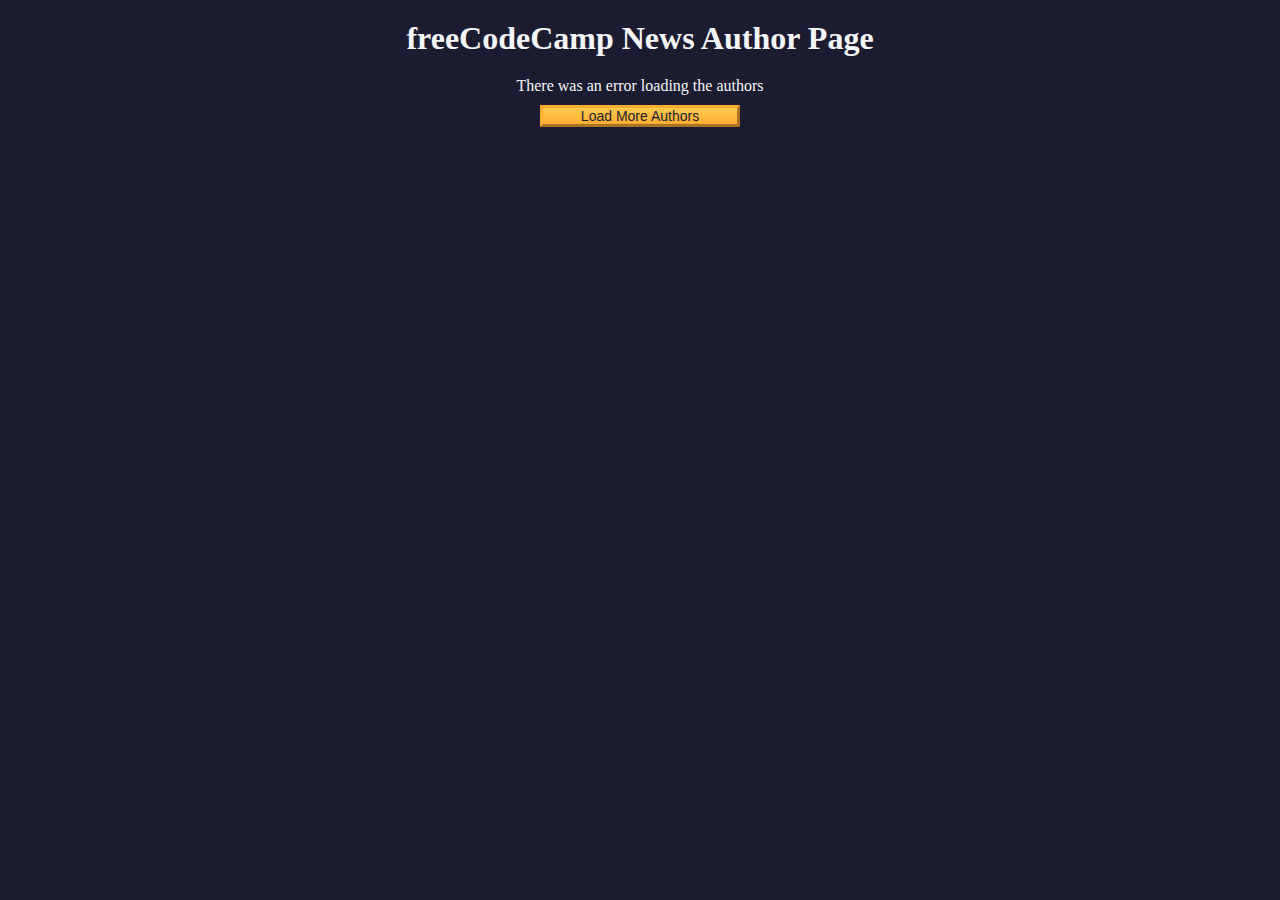
<file: fccProjects/2 javaScript/5 Author Page/index.html>
<!DOCTYPE html>
<html lang="en">
  <head>
    <meta charset="UTF-8" />
    <meta http-equiv="X-UA-Compatible" content="IE=edge" />
    <meta name="viewport" content="width=device-width, initial-scale=1.0" />
    <title>freeCodeCamp News Author Page</title>
    <link rel="stylesheet" href="./styles.css" />
  </head>
  <body>
    <h1 class="title">freeCodeCamp News Author Page</h1>

    <main>
      <div id="author-container"></div>
      <button class="btn" id="load-more-btn">Load More Authors</button>
    </main>

    <script src="./script.js"></script>
  </body>
</html>
</file>
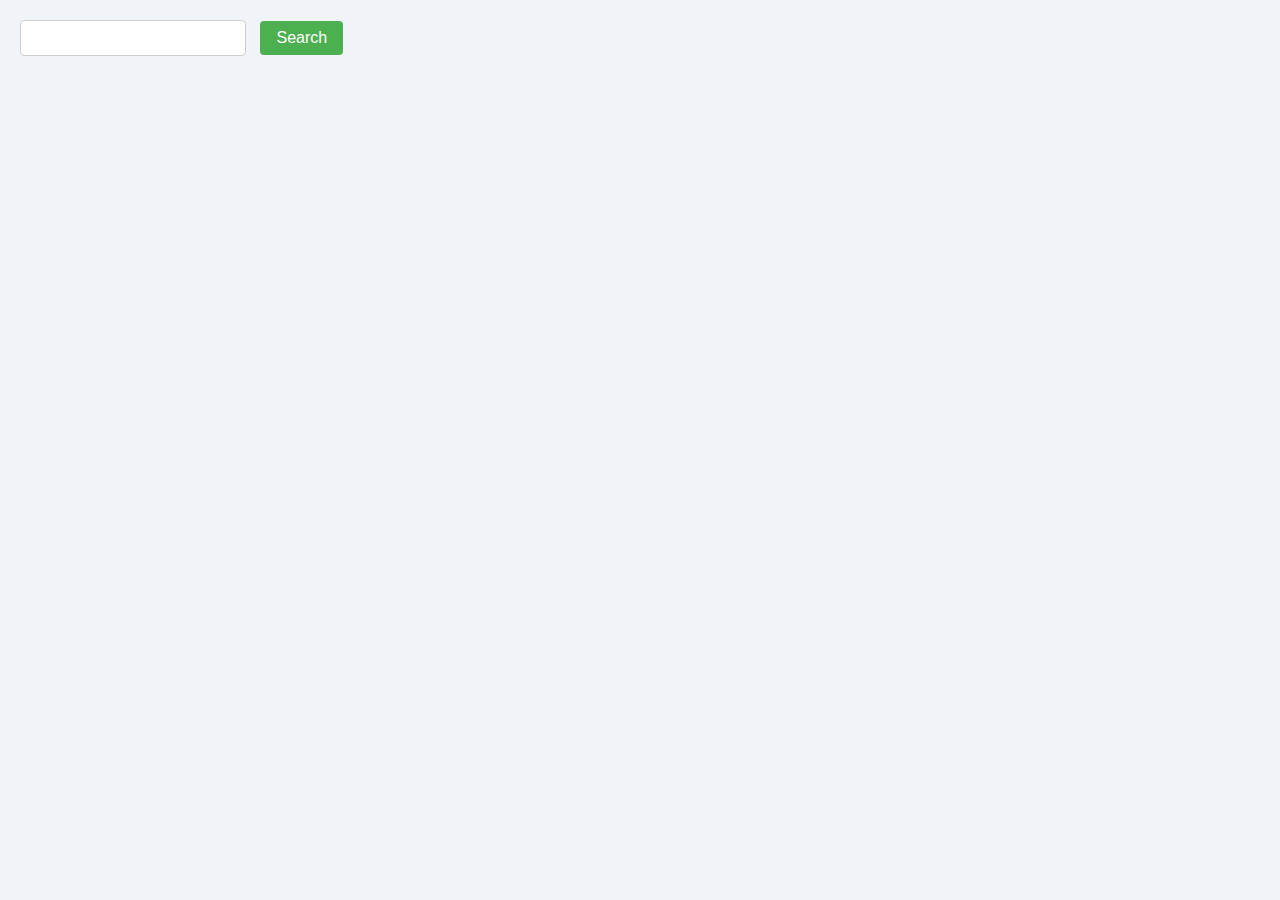
<file: fccProjects/2 javaScript/7 RPG Creature Search App/index.html>
<!DOCTYPE html>
<html lang="en">
<head>
    <meta charset="UTF-8">
    <meta name="viewport" content="width=device-width, initial-scale=1.0">
    <title>RPG Creature Search App</title>
    <link rel="stylesheet" href="styles.css">

</head>

<body>
<input id="search-input" required>
<button id="search-button">Search</button>
<h2 id="creature-name"></h2>
<p id="creature-id"></p>
<p id="weight"></p>
<p id="height"></p>
<div id="types"></div>
<p id="hp"></p>
<p id="attack"></p>
<p id="defense"></p>
<p id="special-attack"></p>
<p id="special-defense"></p>
<p id="speed"></p>






    <script src="script.js"></script>
</body>



</html>
</file>
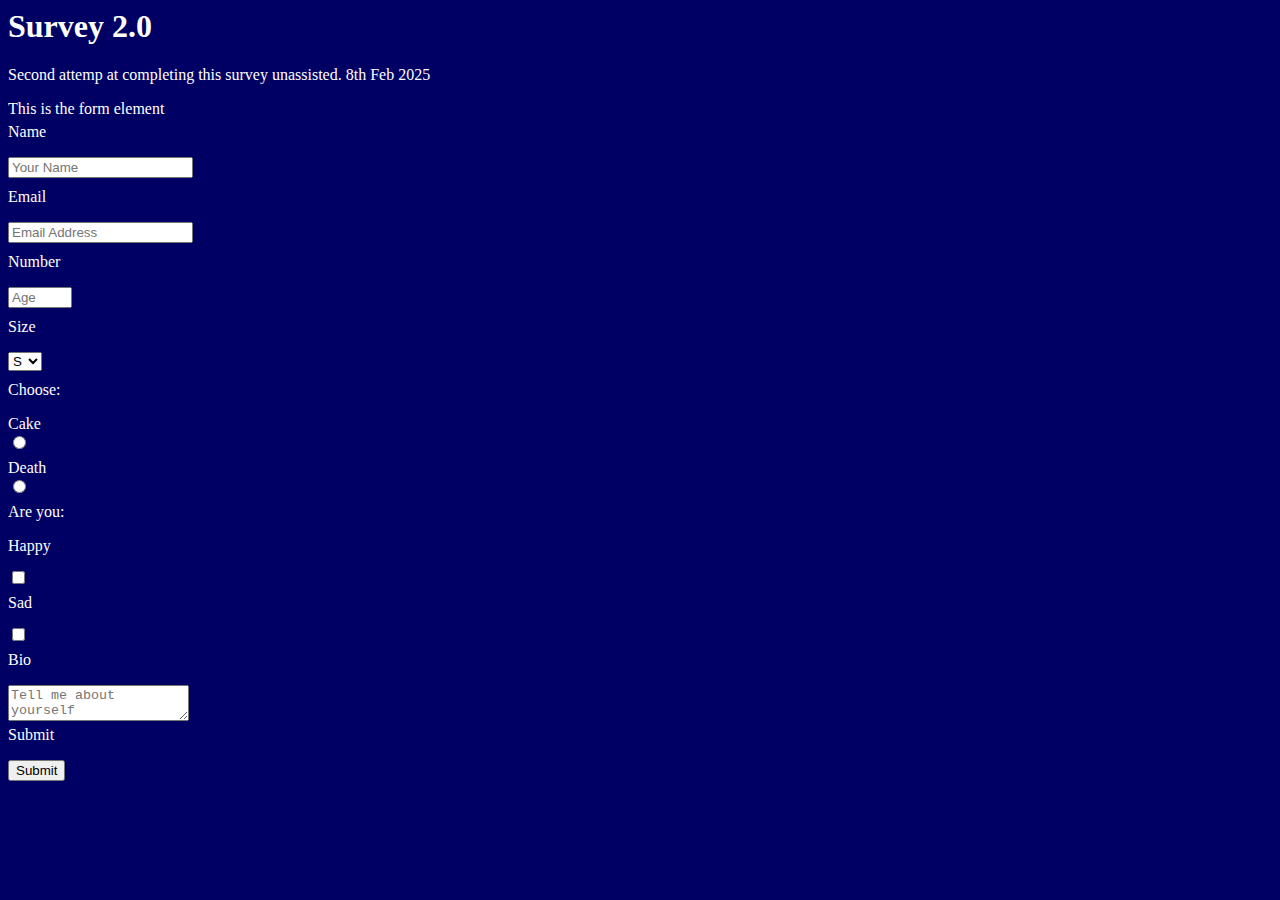
<file: fccProjects/1 htmlCss/1 Survey Form/surveyForm.html>
<html>
<!DOCTYPE html>
<head>
  <meta charset="utf-8">
  <link rel="stylesheet" href="surveyForm.css">
</head> 

<body>
<h1 id="title">Survey 2.0</h1>
<p id="description">Second attemp at completing this survey unassisted. 8th Feb 2025</p>

<form id="survey-form">This is the form element

<div>

<label for="name" id="name-label">Name</label>
<input id="name" type="text" placeholder="Your Name" required>


<label for="email" id="email-label">Email</label>
<input id="email" type="email" placeholder="Email Address" required>


<label for="number" id="number-label">Number</label>
<input id="number" type="number" min="1" max="120" placeholder="Age" required>

<label for="dropdown" id="dropdown-label">Size</label>
<select id="dropdown" required>
  <option>S</option>
  <option>M</option>
  <option>L</option>
</select>

<label id="radio-label">Choose:</label>

 <label for="radio1" bio="radio1-label">Cake
  <input id="radio1" type="radio" name="RADIO" value="cake" required>

  <label for="radio2" bio="radio2-label">Death
  <input id="radio2" type="radio" value="death" name="RADIO">



<label id="checkbox-label">Are you: </label>
<label for="checkbox1">Happy</label>
<input id="checkbox1" type="checkbox" value="happy">

<label for="checkbox2">Sad</label>
<input id="checkbox2" type="checkbox" value="sad">

<label for="bio" id="bio-label">Bio</label>
<textarea id="bio" placeholder="Tell me about yourself"></textarea>

<label for="button" id="button-label">Submit</label>
<input type="submit" id="submit">

</form>
</body>
</html>
</file>
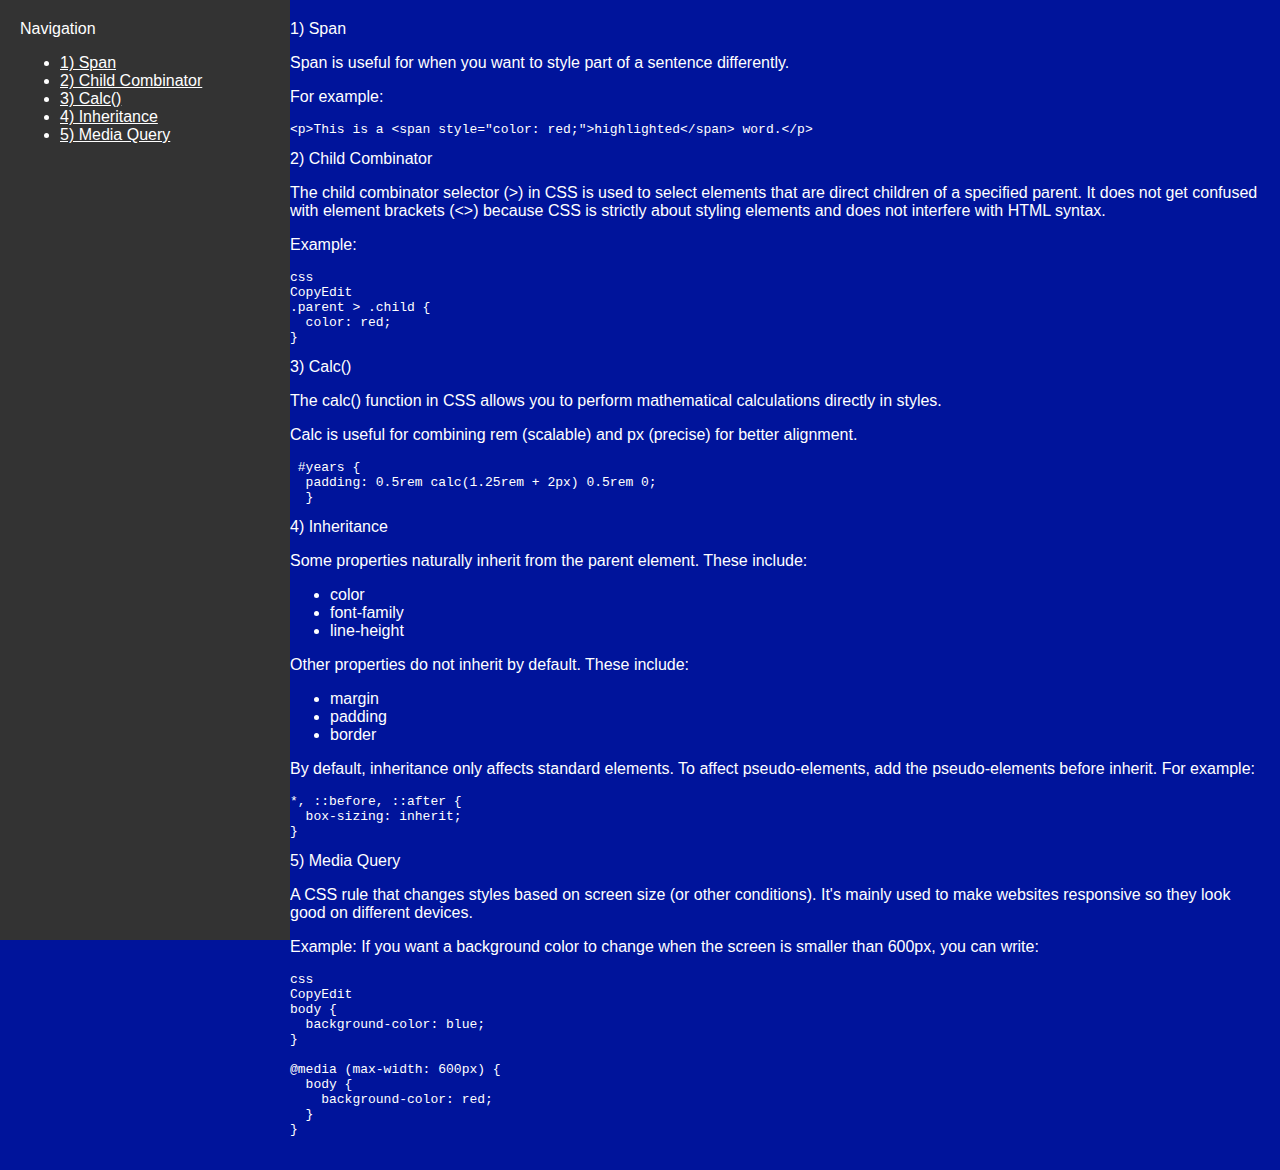
<file: fccProjects/1 htmlCss/3 Technical Documentation/3 technicalDocumentation.html>
<!DOCTYPE html>
<html>
<head>
  <html lang="en">
  <meta charset="utf-8">
  <meta name="viewport" content="width=device-width, initial-scale=1.0">
  <link rel="stylesheet" href="3techDoc.css">

</head>
<body>

<nav id="navbar">
<header>Navigation</header>
  <ul>
  <li><a class="nav-link" href="#1)_span">1) Span</a></li>
  <li><a class="nav-link" href="#2)_child_combinator">2) Child Combinator</a></li>
  <li><a class="nav-link" href="#3)_calc()">3) Calc()</a></li>
  <li><a class="nav-link" href="#4)_inheritance">4) Inheritance</a></li>
  <li><a class="nav-link" href="#5)_media_query">5) Media Query</a></li>
  </ul>

</nav>


<main id="main-doc">
<section id="1)_span" class="main-section">
<header>1) Span</header>

<p class="main-text">Span is useful for when you want to style part of a sentence differently.</p>

<p class="main-text">For example:</p>
  <pre class="codes"><code>&lt;p&gt;This is a &lt;span style=&quot;color: red;&quot;&gt;highlighted&lt;/span&gt; word.&lt;/p&gt;</code></pre>

</section>


<section id="2)_child_combinator" class="main-section">
<header>2) Child Combinator</header>
<p class="main-text">The child combinator selector (>) in CSS is used to select elements that are direct children of a specified parent. It does not get confused with element brackets (<>) because CSS is strictly about styling elements and does not interfere with HTML syntax.</p>
<p class="main-text">Example:</p>
<pre><code>css
CopyEdit
.parent > .child {
  color: red;
}</code></pre>


</section>


<section id="3)_calc()" class="main-section">
<header>3) Calc()</header>
<p class="main-text">The calc() function in CSS allows you to perform mathematical calculations directly in styles.</p>
<p class="main-text">Calc is useful for combining rem (scalable) and px (precise) for better alignment.</p>

<pre><code> #years {
  padding: 0.5rem calc(1.25rem + 2px) 0.5rem 0;
  }</code></pre>
</section>


<section id="4)_inheritance" class="main-section">
<header>4) Inheritance</header>
<p class="main-text">Some properties naturally inherit from the parent element. These include: <ul>
  <li>color</li>
  <li>font-family</li> 
  <li>line-height</li></ul></p>

<p class="main-text"> Other properties do not inherit by default. These include:
  <ul>
    <li>margin</li>
    <li>padding</li>
    <li>border</li>
  </ul>
</p>

<p class="main-text">By default, inheritance only affects standard elements. To affect pseudo-elements, add the pseudo-elements before inherit. For example:</p>
<pre><code>*, ::before, ::after {
  box-sizing: inherit;
}</code></pre>
</section>


<section id="5)_media_query" class="main-section">
<header>5) Media Query</header>
<p class="main-text">A CSS rule that changes styles based on screen size (or other conditions). It's mainly used to make websites responsive so they look good on different devices.</p>
<p class="main-text">Example: If you want a background color to change when the screen is smaller than 600px, you can write:</p>
<pre><code>css
CopyEdit
body {
  background-color: blue;
}

@media (max-width: 600px) {
  body {
    background-color: red;
  }
}</code></pre>
</section>

</body>


</main>


</html>
</file>
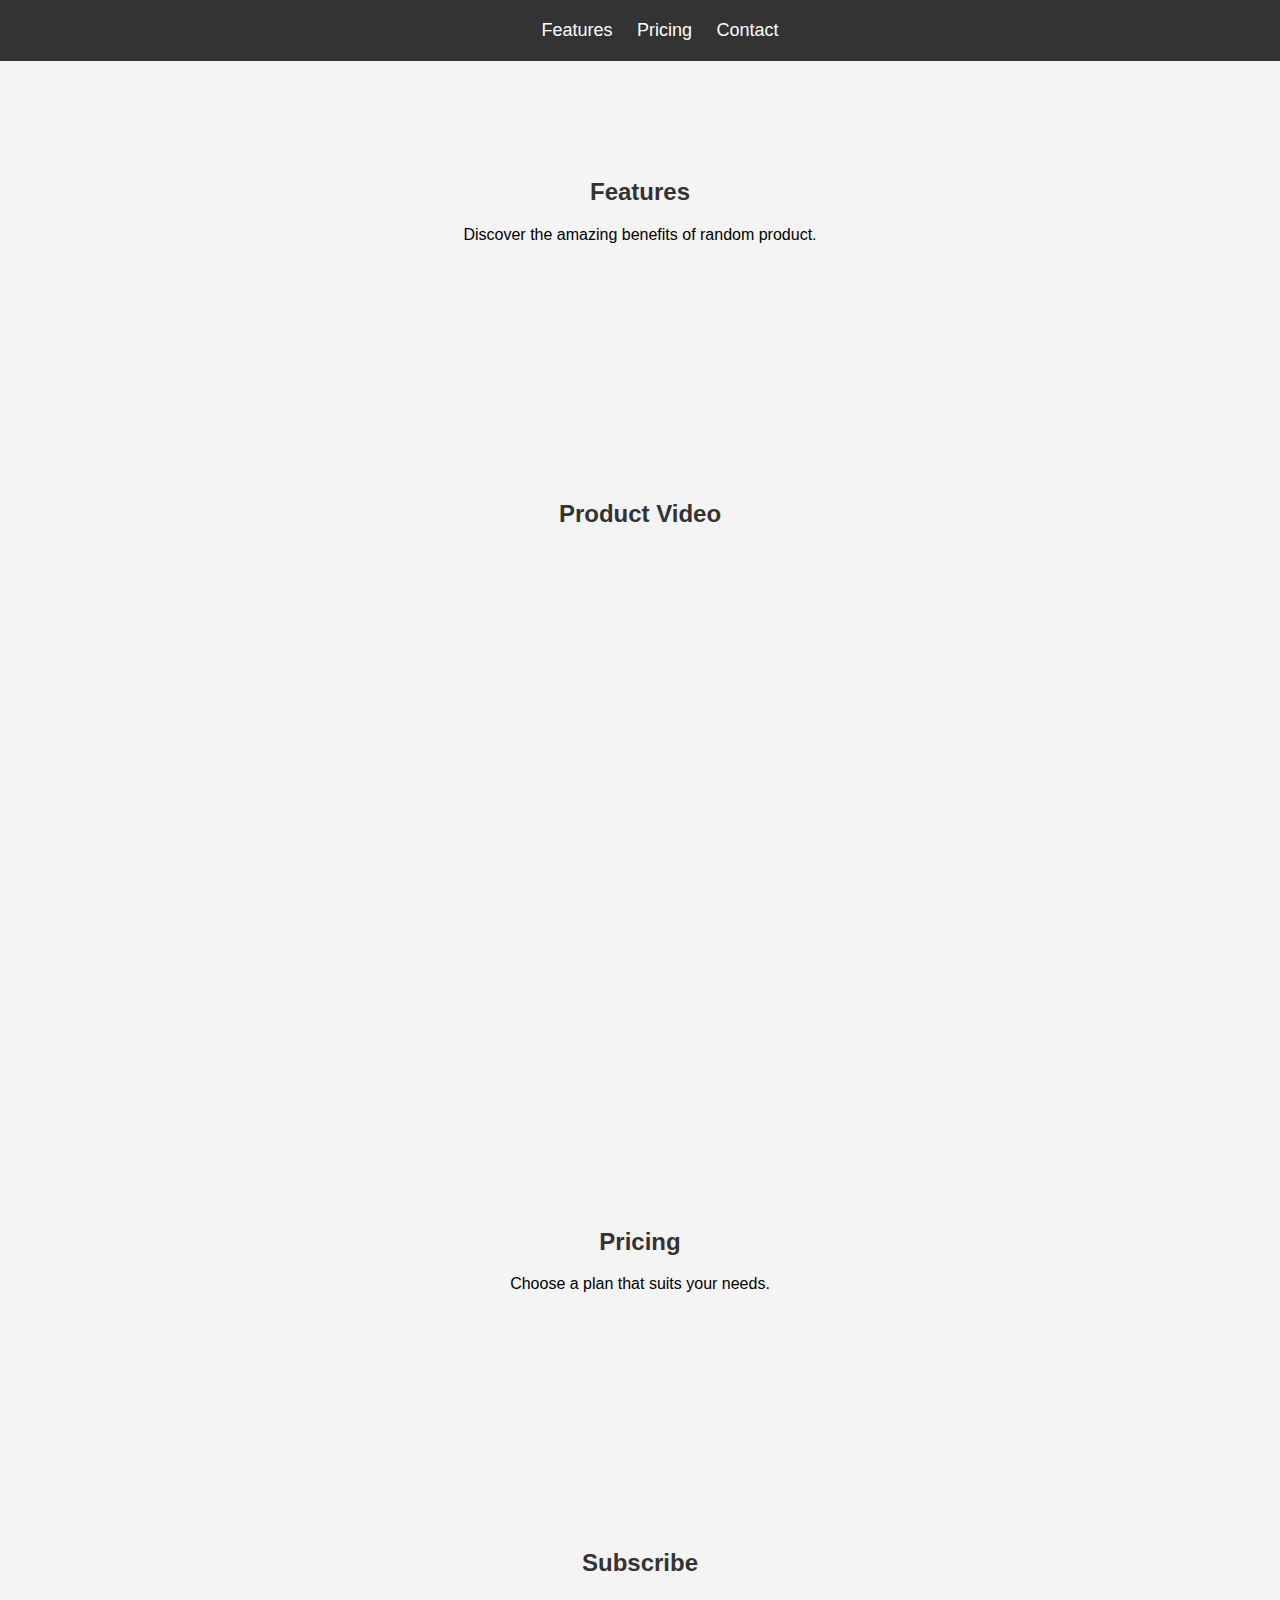
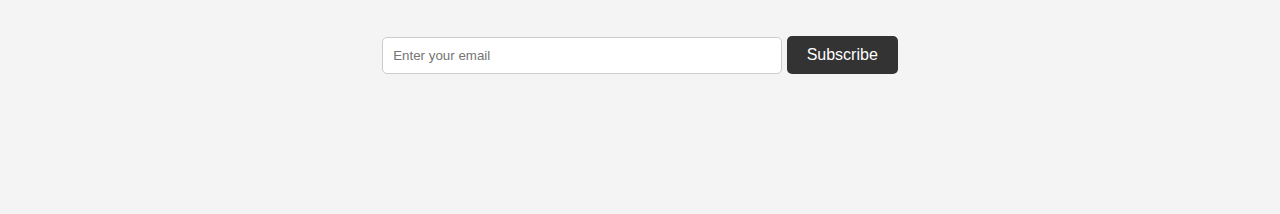
<file: fccProjects/1 htmlCss/4 Landing Page/4 landingPage.html>
** start of undefined **
<!DOCTYPE html>
<html lang="en">
<head>
    <meta charset="UTF-8">
    <meta name="viewport" content="width=device-width, initial-scale=1.0">
    <title>Product Landing Page</title>
    <link rel="stylesheet" href="4landingPage.css">
</head>
<body>
    <header id="header">
        <nav id="nav-bar">
            <a href="#features" class="nav-link">Features</a>
            <a href="#pricing" class="nav-link">Pricing</a>
            <a href="#contact" class="nav-link">Contact</a>
        </nav>
    </header>
    
    <section id="features">
        <h2>Features</h2>
        <p>Discover the amazing benefits of random product.</p>
    </section>
    
    <section id="video-section">
        <h2>Product Video</h2>
        <iframe id="video" width="560" height="315" src="https://www.youtube.com/watch?v=dQw4w9WgXcQ&ab_channel=RickAstley" frameborder="0" allowfullscreen></iframe>
    </section>
    
    <section id="pricing">
        <h2>Pricing</h2>
        <p>Choose a plan that suits your needs.</p>
    </section>
    
    <section id="contact">
        <h2>Subscribe</h2>
        <form id="form" action="https://www.freecodecamp.com/email-submit">
            <input type="email" id="email" name="email" placeholder="Enter your email" required>
            <input type="submit" id="submit" value="Subscribe">
        </form>
    </section>
</body>
</html>
</file>
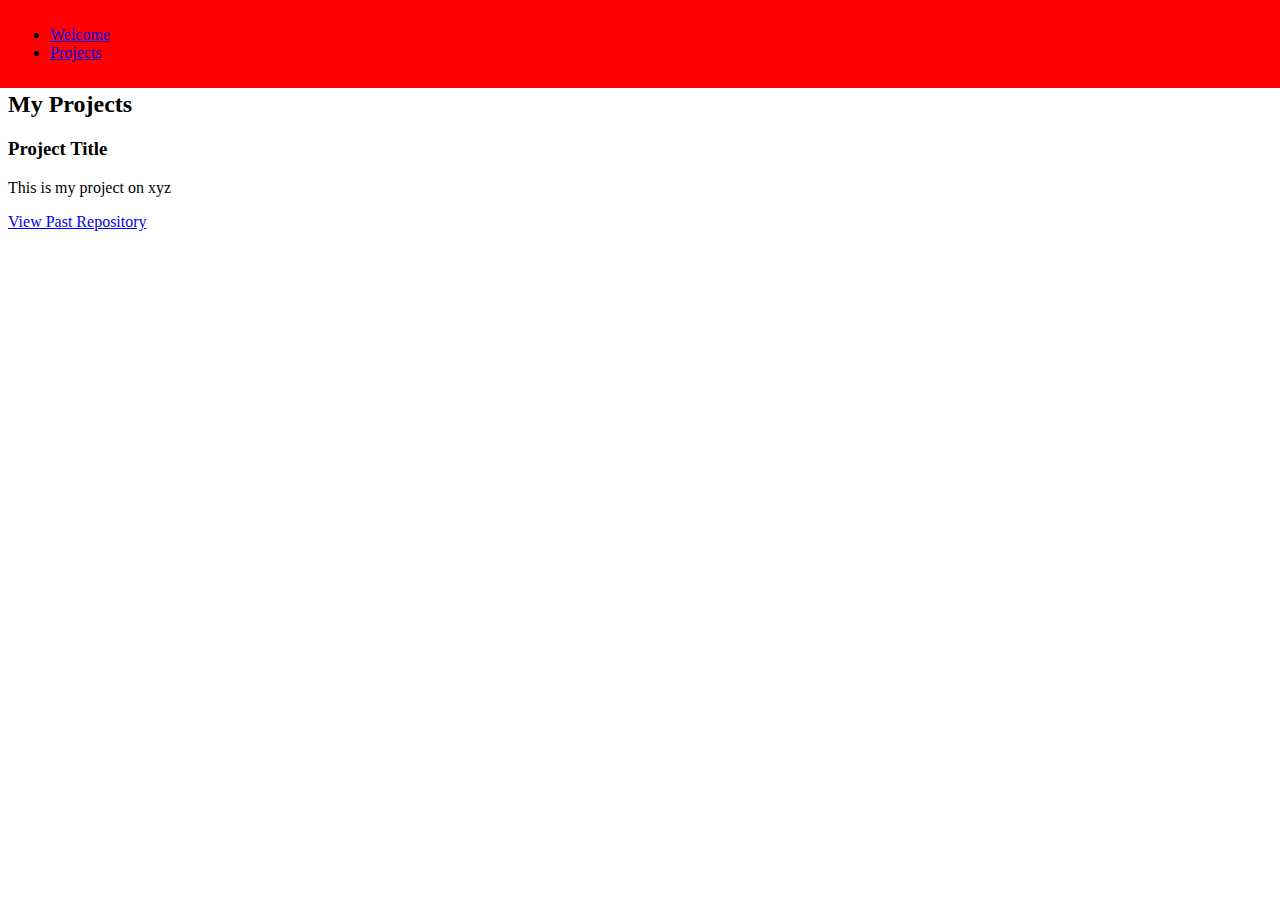
<file: fccProjects/1 htmlCss/5 Portfolio Page/5 portforlioPage.html>
<!DOCTYPE html> 

<head>
<meta charset="utf-8">
<meta name="viewport" content="width=device-width, initial-scale=1.0">

<link rel="stylesheet" href="5portfolio.css">

<title>Personal Portfolio</title>
</head>

<body>
<nav id="navbar">
  <ul>
    <li><a href="#welcome-section">Welcome</a></li>
    <li><a href="#projects">Projects</a></li>

  </ul>  

</nav>

<section id="welcome-section">
  <h1>This is the welcome section</h1>

</section>

<section id="projects">
   <h2>My Projects</h2>
  <div class="project-tile">
    <h3>Project Title</h3>
    <p>This is my project on xyz</p>
    <a id="profile-link" href="https://github.com/zitianharper?tab=repositories" target="_blank">View Past Repository</a>
  </div>
</section>

</body>

</html>
</file>
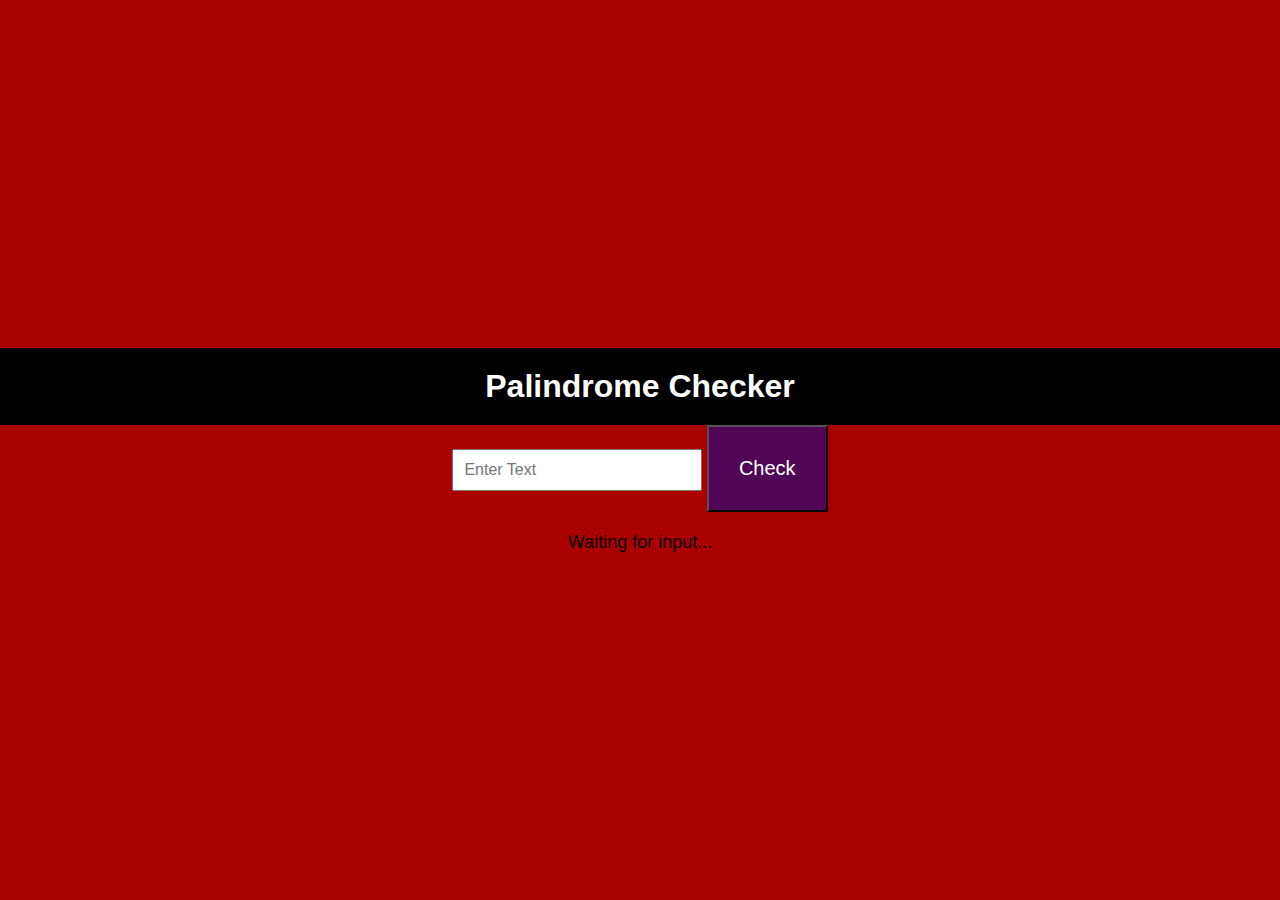
<file: fccProjects/2 javaScript/1 Palindrome Checker/palindromeChecker.html>
<!DOCTYPE html>

<html lang="en">

<head>
  <meta charset="UTF-8">
  <meta name="viewport" content="width=device-width, initial-scale=1.0">
  <link rel="stylesheet" href="palindromeChecker.css">
</head>

<body>
<header>
  <h1>Palindrome Checker</h1> 
</header>

<main>
  <input id="text-input" placeholder="Enter Text">
  <button id="check-btn" type="button">Check
  </button>

<div id="result">Waiting for input...</div>
</main>

<script src="palindromeChecker.js"></script>

</body>

</html>
</file>
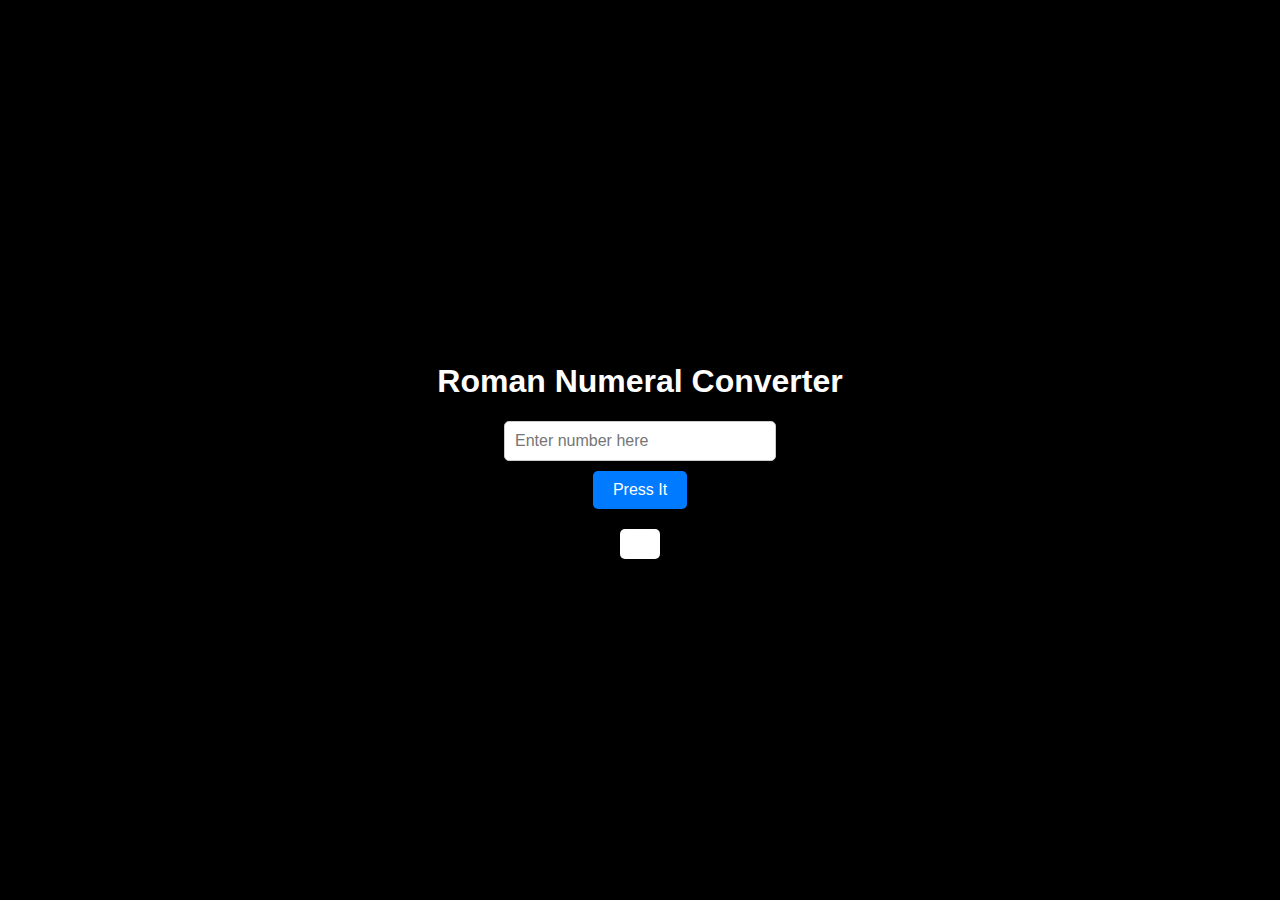
<file: fccProjects/2 javaScript/2 Roman Numeral Converter/romNumConverter.html>
<!DOCTYPE html> 
<html lang="en">

<head>
  <meta charset="UTF-8">
  <meta name="viewport" content="width=device-width, initial-scale=1.0">
  <link rel="stylesheet" href="romNumConverter.css"></link>

</head>

<body>
  <h1>Roman Numeral Converter</h1>
  <input id="number" placeholder="Enter number here"></input>
  <button id="convert-btn">Press It</button>
  <div id="output"></div>
</body>

<script src="romNumConverter.js"></script>

</html>
</file>
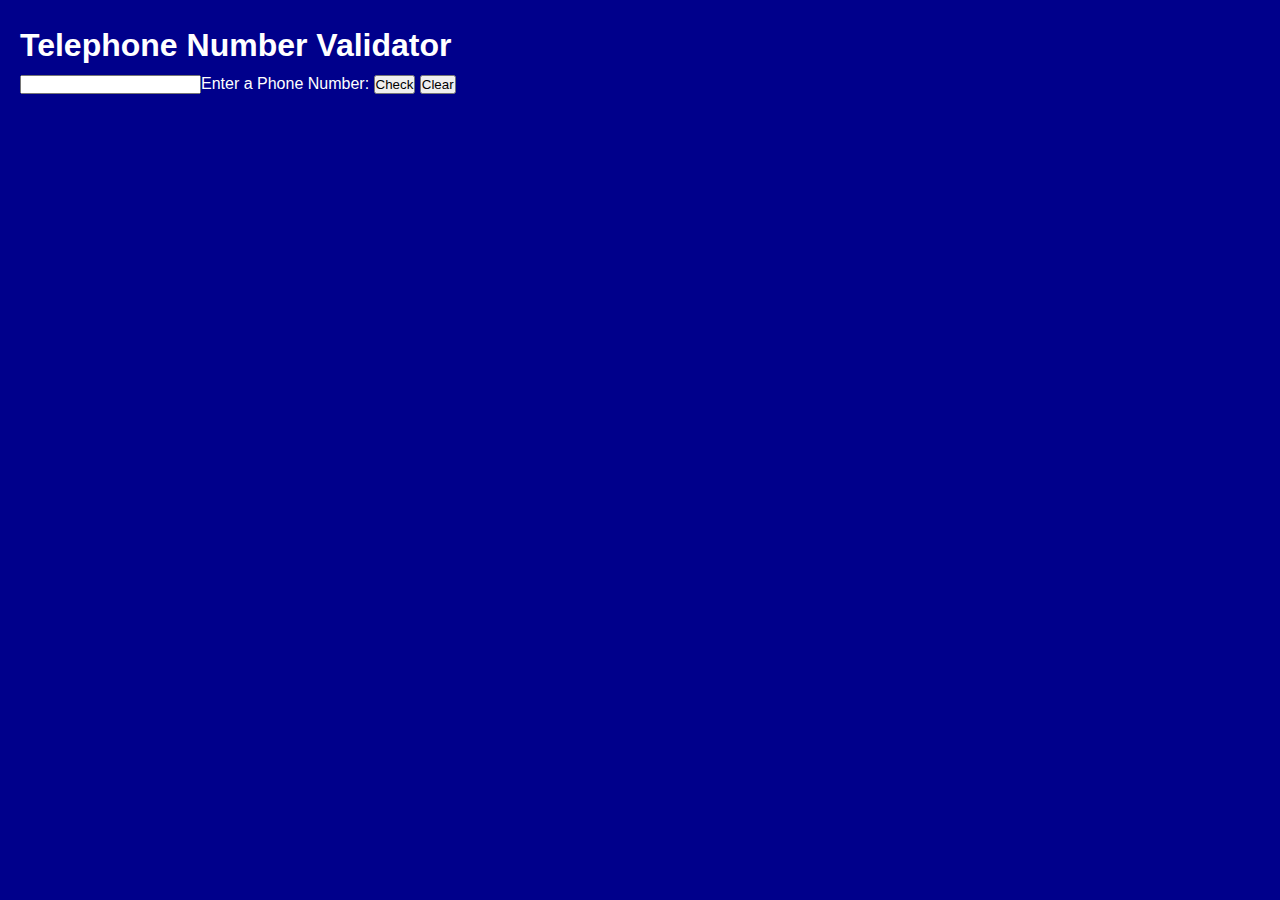
<file: fccProjects/2 javaScript/3 Telephone Number Validator/phoneNumValidator.html>
<!DOCTYPE html>
<html lang="en">
<head>
  <meta charset="UTF-8" />
  <meta name="viewport" content="width=device-width, initial-scale=1.0" />
  <link rel="stylesheet" href="phoneNumValidator.css">
  <title>My Web Page</title>
  
</head>
<body>
  <h1>Telephone Number Validator</h1>
  <input id="user-input">Enter a Phone Number:
  <button id="check-btn">Check</button>
  <button id="clear-btn">Clear</button>
  <div id="results-div"></div>


<script src="phoneNumValidator.js"></script>
</body>

</html>
</file>
<file: fccProjects/2 javaScript/5 Author Page/styles.css>
* {
    margin: 0;
    padding: 0;
    box-sizing: border-box;
  }
  
  :root {
    --main-bg-color: #1b1b32;
    --light-grey: #f5f6f7;
    --dark-purple: #5a01a7;
    --golden-yellow: #feac32;
  }
  
  body {
    background-color: var(--main-bg-color);
    text-align: center;
  }
  
  .title {
    color: var(--light-grey);
    margin: 20px 0;
  }
  
  #author-container {
    display: flex;
    flex-wrap: wrap;
    justify-content: center;
  }
  
  .user-card {
    border-radius: 15px;
    width: 300px;
    height: 350px;
    background-color: var(--light-grey);
    margin: 20px;
  }
  
  .user-img {
    width: 150px;
    height: 150px;
    object-fit: cover;
  }
  
  .purple-divider {
    background-color: var(--dark-purple);
    width: 100%;
    height: 15px;
  }
  
  .author-name {
    margin: 10px;
  }
  
  .bio {
    margin: 20px;
  }
  
  .error-msg {
    color: var(--light-grey);
  }
  
  .btn {
    cursor: pointer;
    width: 200px;
    margin: 10px;
    color: var(--main-bg-color);
    font-size: 14px;
    background-color: var(--golden-yellow);
    background-image: linear-gradient(#fecc4c, #ffac33);
    border-color: var(--golden-yellow);
    border-width: 3px;
  }
</file>
<file: fccProjects/2 javaScript/7 RPG Creature Search App/styles.css>
/* General body styles */
body {
    font-family: Arial, sans-serif;
    background-color: #f0f4f8;
    color: #333;
    margin: 20px;
    padding: 0;
  }
  
  /* Input and button */
  #search-input {
    padding: 8px 12px;
    font-size: 16px;
    width: 200px;
    margin-right: 10px;
    border: 1px solid #ccc;
    border-radius: 4px;
  }
  
  #search-button {
    padding: 8px 16px;
    font-size: 16px;
    border: none;
    background-color: #4CAF50;
    color: white;
    border-radius: 4px;
    cursor: pointer;
  }
  
  #search-button:hover {
    background-color: #45a049;
  }
  
  /* Creature info container */
  h2#creature-name {
    margin-top: 20px;
    margin-bottom: 10px;
    font-size: 28px;
    color: #2c3e50;
  }
  
  p, div#types div {
    margin: 4px 0;
    font-size: 18px;
  }
  
  /* Types container */
  #types {
    display: flex;
    gap: 8px;
    margin-bottom: 15px;
  }
  
  #types div {
    background-color: #e67e22;
    color: white;
    padding: 4px 8px;
    border-radius: 4px;
    font-weight: bold;
  }
  
  /* Stats container styling */
  #hp, #attack, #defense, #special-attack, #special-defense, #speed, #weight, #height, #creature-id {
    display: inline-block;
    margin-right: 10px;
  }
  
  /* Responsive adjustments */
  @media (max-width: 500px) {
    #search-input {
      width: 100%;
      margin-bottom: 10px;
    }
    
    #search-button {
      width: 100%;
    }
  
    #types {
      flex-wrap: wrap;
    }
  }
</file>
<file: fccProjects/1 htmlCss/1 Survey Form/surveyForm.css>
body {
    background: rgb(0,0,100);
    color: rgb(255,255,255);
    width: 100%;
    overflow-y: auto;
  }
  
  form {
    margin-bottom: 10px;
  }
  
  label {
    display: block;
    margin-bottom: 1rem;
    margin-top: 5px;
  }
  
  input, select {
    margin-bottom: 10px;
    display: block;
  }
</file>
<file: fccProjects/1 htmlCss/3 Technical Documentation/3techDoc.css>
@media (min-width: 769px) {
    #navbar {
      position: fixed;
      left: 0;
      top: 0;
      height: 100vh;
      width: 250px;
      background-color: #333;
      padding: 20px;
      overflow-y: auto;
      a {
        color: white;
      }
    }


  #main-doc {
      margin-left: 270px;
      padding: 20px;
    }
  }
  
  body {
    margin: 0;
    font-family: sans-serif;
    background: rgb(0, 20, 155);
    color: #fff;
  }
  
  .container {
    max-width: 700px;
    margin: 0 auto;
    padding: 20px;
  }
  
  header {
    font-family: Sans-serif;
    font-size: 25;
  }
  
  .main-text {
    font-size: 15
  }
</file>
<file: fccProjects/1 htmlCss/4 Landing Page/4landingPage.css>
/* General Styles */
body {
    font-family: Arial, sans-serif;
    margin: 0;
    padding: 0;
    background-color: #f4f4f4;
  }
  
  h2 {
    color: #333;
  }
  
  /* Header Styles */
  #header {
    background-color: #333;
    color: white;
    padding: 20px;
    text-align: center;
    position: fixed;
    top: 0;
    width: 100%;
    z-index: 1000;
  }
  
  #header-img {
    max-width: 100%;
    height: auto;
  }
  
  /* Navbar Styles */
  #nav-bar ul {
    list-style: none;
    padding: 0;
    margin: 0;
    display: flex;
    justify-content: center;
    align-items: center;
  }
  
  #nav-bar li {
    margin: 0 15px;
  }
  
  #nav-bar a {
    color: white;
    text-decoration: none;
    font-size: 18px;
    padding: 10px;
  }
  
  #nav-bar a:hover {
    background-color: #555;
    border-radius: 5px;
  }
  
  /* Section Styles */
  section {
    padding: 80px 20px;
    margin-top: 60px;
    text-align: center;
  }
  
  #video {
    width: 100%;
    max-width: 800px;
    height: 400px;
    margin: 20px 0;
  }
  
  /* Form Styles */
  form {
    text-align: center;
    margin: 50px 20px;
  }
  
  input[type="email"] {
    padding: 10px;
    width: 80%;
    max-width: 400px;
    margin: 10px 0;
    border-radius: 5px;
    border: 1px solid #ccc;
  }
  
  input[type="submit"] {
    padding: 10px 20px;
    font-size: 16px;
    background-color: #333;
    color: white;
    border: none;
    border-radius: 5px;
    cursor: pointer;
  }
  
  input[type="submit"]:hover {
    background-color: #555;
  }
  
  /* Media Queries for Mobile Responsiveness */
  @media (max-width: 600px) {
    #nav-bar ul {
      flex-direction: column;
    }
  
    #header-img {
      width: 150px;
    }
  
    section {
      padding: 60px 10px;
    }
  
    input[type="email"] {
      width: 90%;
    }
  
    input[type="submit"] {
      width: 90%;
    }
  }
</file>
<file: fccProjects/1 htmlCss/5 Portfolio Page/5portfolio.css>
@media (max-width: 600px) {
    body {
      font-size: 16px;
    }
  }
  
  
  :root {
    --viewport-height: 50px;
  }
  
  
  
  #welcome-section {
    height: var(--viewport-height);
    padding-top: var(--navbar-height);
    box-sizing: border-box;
  }
  
  #navbar {
    position: fixed;
    top: 0;
    left: 0;
    width: 100%;
    background-color: red;
    padding: 10px;
    z-index: 1000;
    display: flex;
    align-items: center;
    justify-content: space-between;
  }
</file>
<file: fccProjects/2 javaScript/1 Palindrome Checker/palindromeChecker.css>
* {
    margin: 0;
    padding: 0;
    box-sizing: border-box;
  }
  
  body {
    background-color: rgb(172,0,0);
    font-family: sans-serif;
    color: black;
    min-height: 100vh;
    display: flex;
    flex-direction: column;
    align-items: center; 
    justify-content: center; 
    text-align: center;
  }
  
  header {
    background-color:black;
    text-align: center;
    color: white;
    width: 100%;
    padding: 20px;
  }

  input {
    padding: 10px;
    font-size: 16px;
    width: 250px;
  }
  
  button {
    padding: 30px 30px;
    font-size: 20px;
    color: white;
    background-color: #500556;
    cursor: pointer;
    width: auto;
    overflow: hidden;
  
  }

  #result {
    font-size: 18px;
    margin-top: 20px;
  }
</file>
<file: fccProjects/2 javaScript/2 Roman Numeral Converter/romNumConverter.css>
body {
    background-color: black;
    color: white;
    font-family: Arial, sans-serif;
    display: flex;
    flex-direction: column;
    align-items: center;
    justify-content: center;
    height: 100vh;
    margin: 0;
  }
  
  /* input field */
  #number {
    padding: 10px;
    font-size: 16px;
    width: 250px;
    border: 1px solid #ccc;
    border-radius: 5px;
    margin-bottom: 10px;
  }
  
  /* button */
  #convert-btn {
    padding: 10px 20px;
    font-size: 16px;
    background-color: #007bff;
    color: white;
    border: none;
    border-radius: 5px;
    cursor: pointer;
  }
  
  #convert-btn:hover {
    background-color: #0056b3;
  }
  
  /* output container */
  #output {
    margin-top: 20px;
    font-size: 18px;
    color: #333;
    background-color: #ffffff;
    padding: 15px 20px;
    border-radius: 5px;
    box-shadow: 0 2px 5px rgba(0, 0, 0, 0.1);
  }
</file>
<file: fccProjects/2 javaScript/3 Telephone Number Validator/phoneNumValidator.css>
* {
    margin: 0;
    padding: 0;
    box-sizing: border-box;
  }
  
  
  body {
    font-family: 'Segoe UI', Tahoma, Geneva, Verdana, sans-serif;
  background-color: darkblue;
    color: white;
    line-height: 1.6;
    padding: 20px;
  }
</file>
